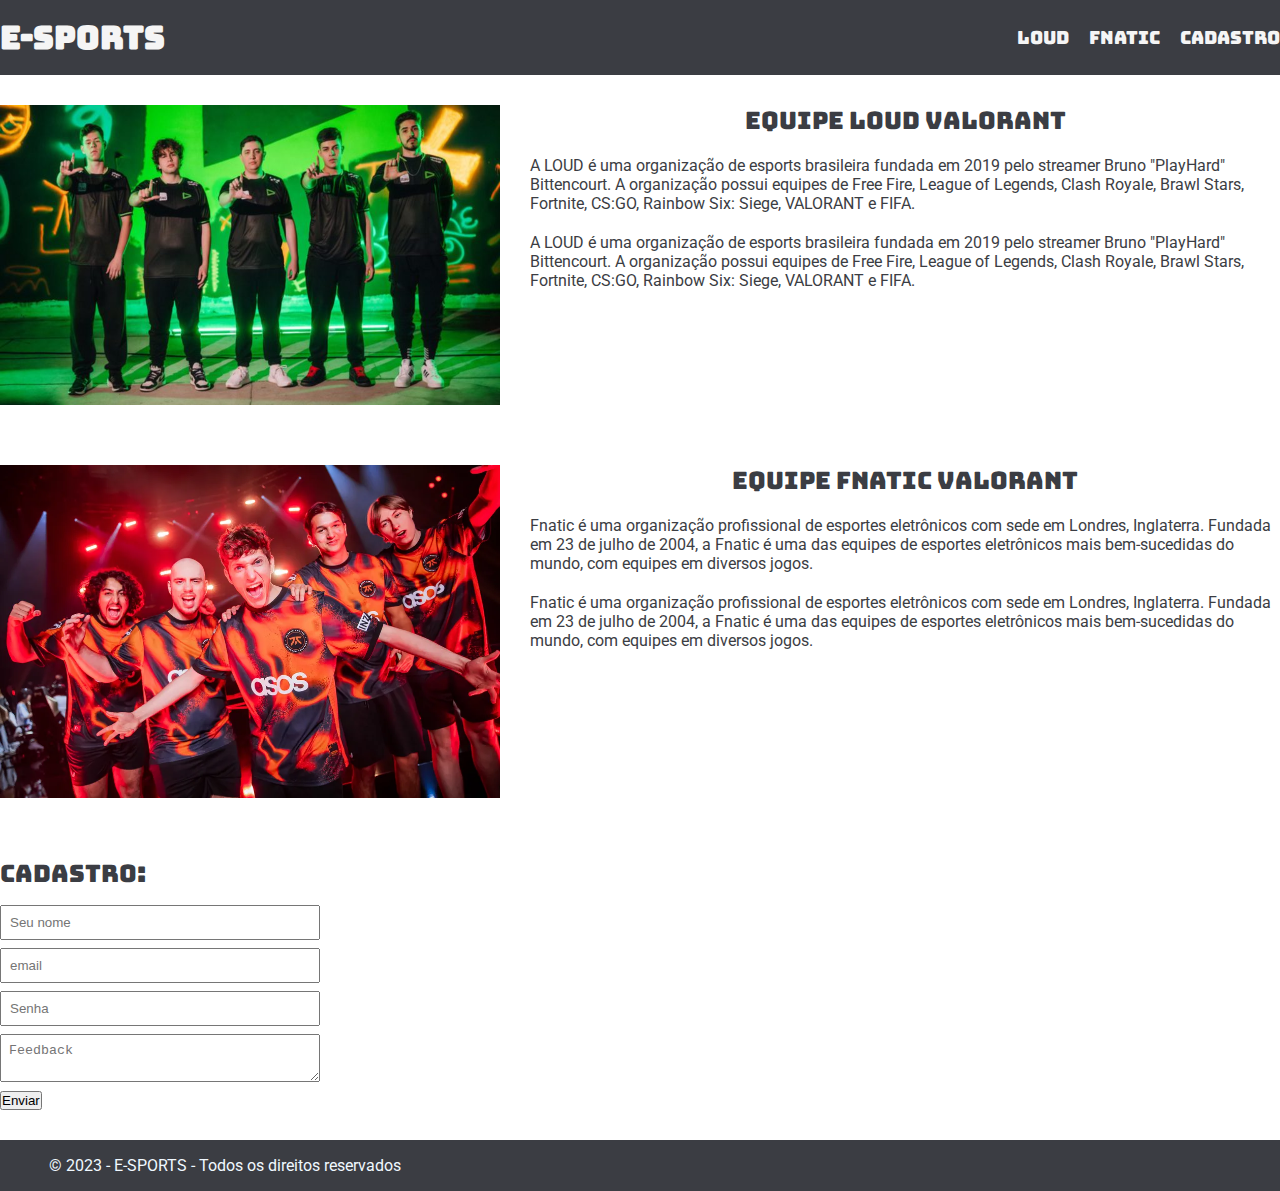
<file: Exercicio_site/index.html>
<!DOCTYPE html>
<html lang="en">
<head>
    <meta charset="UTF-8">
    <meta name="viewport" content="width=device-width, initial-scale=1.0">
    <title>E-SPORTS</title>
    <link rel="stylesheet" href="./main.css">
    <link rel="stylesheet" href="./reset.css">

    <link rel="preconnect" href="https://fonts.googleapis.com">
    <link rel="preconnect" href="https://fonts.googleapis.com">
    <link rel="preconnect" href="https://fonts.gstatic.com" crossorigin>
    <link href="https://fonts.googleapis.com/css2?family=Bungee&family=Roboto&display=swap" rel="stylesheet">
</head>
<body>
    <header>
        <div class="container">
            <h1>E-SPORTS</h1>
            <nav>
                <ul>
                    <li>
                        <a href="#loud">LOUD</a>
                    </li>
                    <li>
                        <a href="#fnatic">FNATIC</a>
                    </li>
                    <li>
                        <a href="#cadastro">Cadastro</a>
                    </li>
                </ul>
            </nav>
        </div>
    </header>
    <section id="loud">
        <div class="container">
            <img src="cauanzin-loud-valorant-champions-2023-1-800x450.jpg" alt="Loud" style="width: 500px; height: 300px;">
            <div class="texto">
            <h2 class="sub">Equipe loud valorant</h2>
            <p>
                A LOUD é uma organização de esports brasileira fundada em 2019 pelo streamer Bruno "PlayHard" Bittencourt. A organização possui equipes de Free Fire, League of Legends, Clash Royale, Brawl Stars, Fortnite, CS:GO, Rainbow Six: Siege, VALORANT e FIFA.
            </p>
            <p>
                A LOUD é uma organização de esports brasileira fundada em 2019 pelo streamer Bruno "PlayHard" Bittencourt. A organização possui equipes de Free Fire, League of Legends, Clash Royale, Brawl Stars, Fortnite, CS:GO, Rainbow Six: Siege, VALORANT e FIFA.
            </p>
            </div>
        </div>
    </section>    
    <section id="fnatic">
        <div class="container">
                <img src="./53103520100-d8bfe7d10f-k.jpg.webp " alt="Fnatic" style="width: 500px; height: 300;">            
            <div class="texto">
                <h2 class="sub">Equipe fnatic valorant</h2>
                <p>
                    Fnatic é uma organização profissional de esportes eletrônicos com sede em Londres, Inglaterra. Fundada em 23 de julho de 2004, a Fnatic é uma das equipes de esportes eletrônicos mais bem-sucedidas do mundo, com equipes em diversos jogos.
                </p>
                <p>
                    Fnatic é uma organização profissional de esportes eletrônicos com sede em Londres, Inglaterra. Fundada em 23 de julho de 2004, a Fnatic é uma das equipes de esportes eletrônicos mais bem-sucedidas do mundo, com equipes em diversos jogos.
                </p>
            </div>    
        </div>
    </section>
    <section id="cadastro">
        <div class="container">
            <h2>Cadastro:</h2>
            <div>
                <form>
                    <input type="text" placeholder="Seu nome" required>
                    <input type="email" placeholder="email" required>
                    <input type="password" placeholder="Senha" required>
                    <textarea placeholder="Feedback" required></textarea>
                    <button type="submit">Enviar</button>
                </form>
            </div>
        </div>
    </section>
    <footer>
        &copy; 2023 - E-SPORTS - Todos os direitos reservados
    </footer>
</body>
</html>
</file>
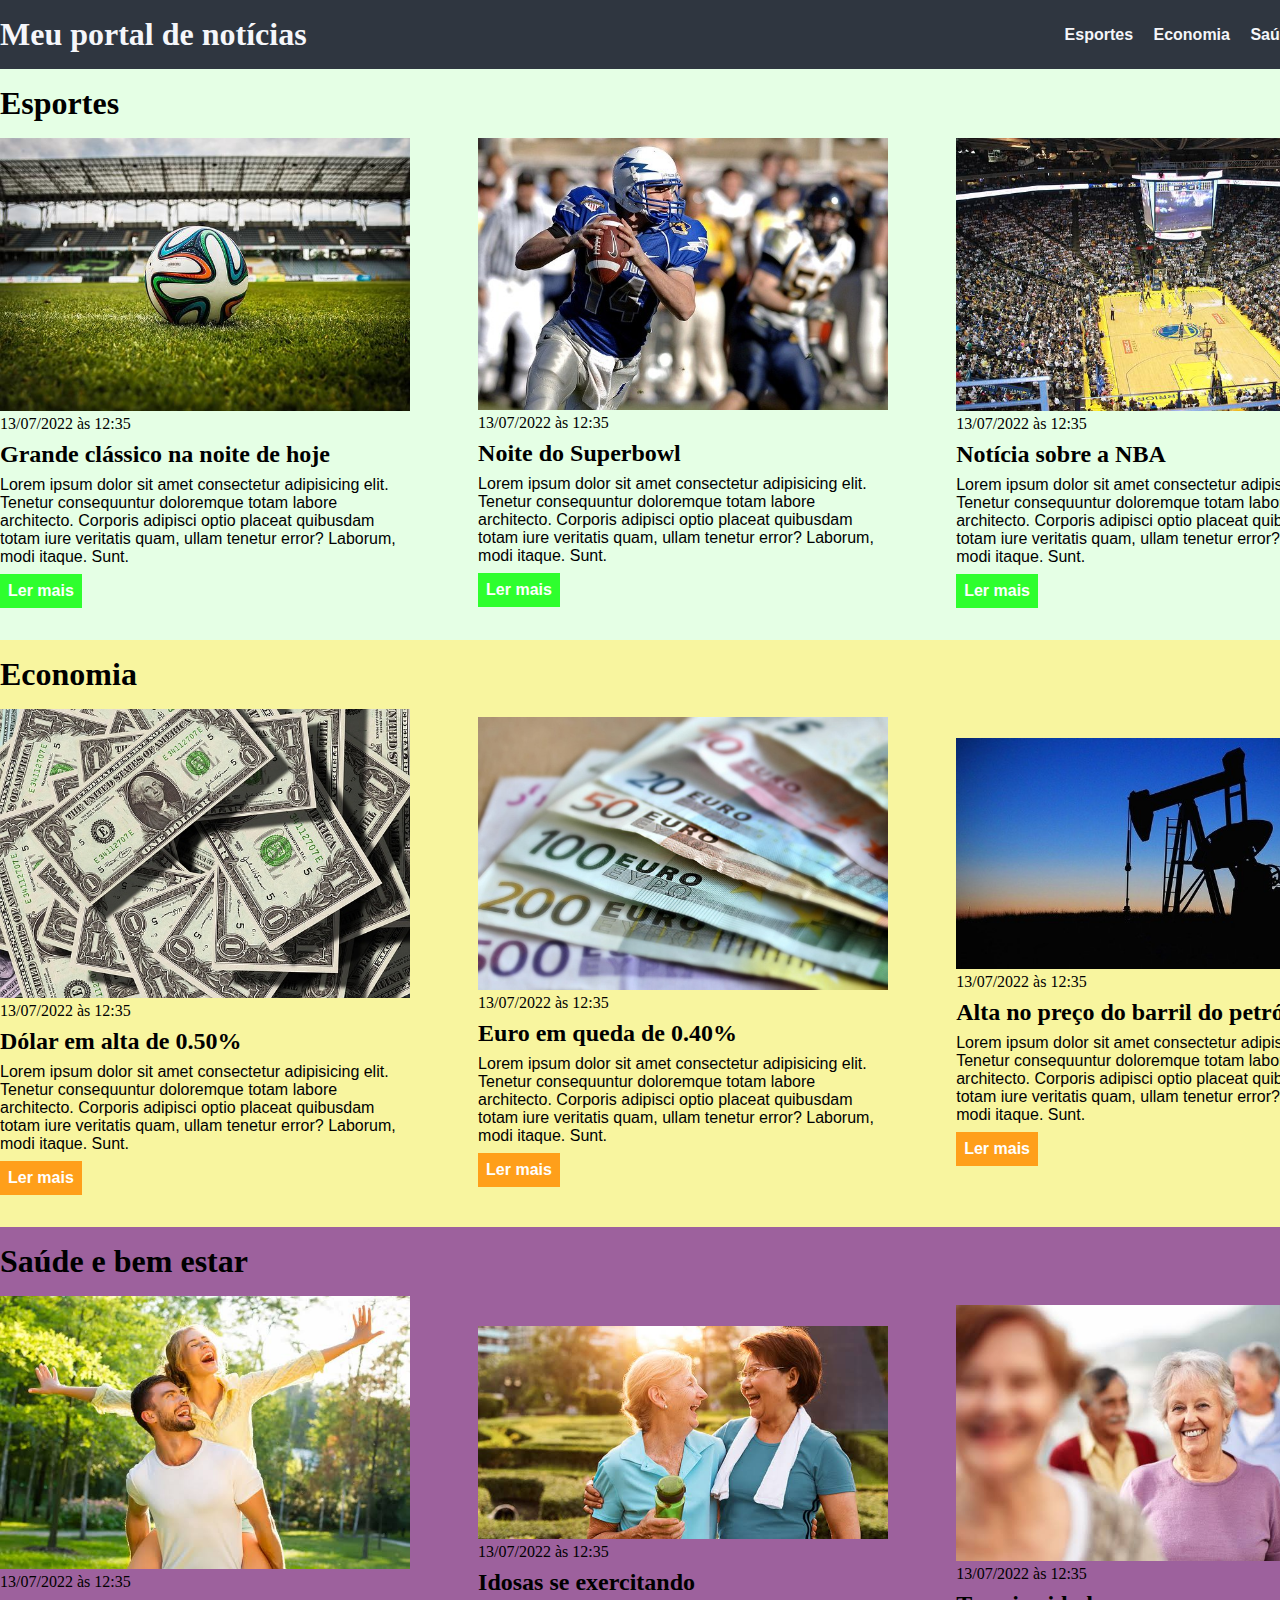
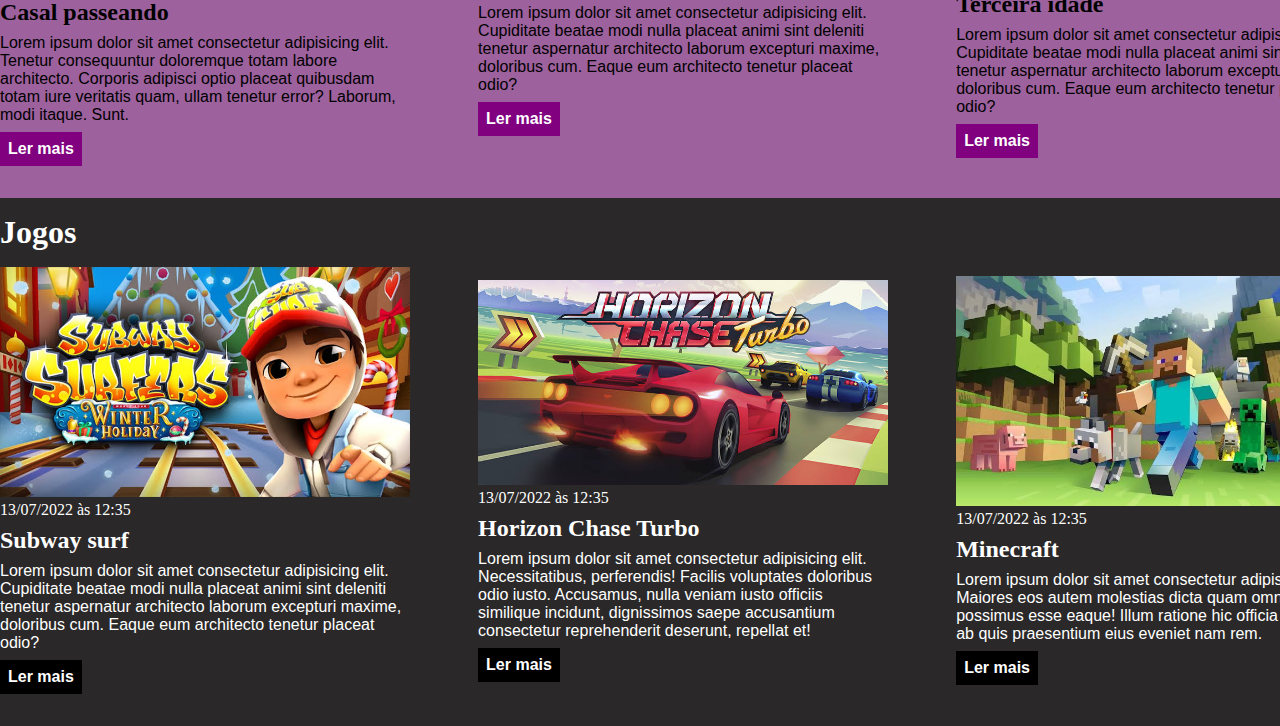
<file: Modulo 4 CSS/index.html>
<!DOCTYPE html>
<html lang="pt-BR">
<head>
    <meta charset="UTF-8">
    <meta http-equiv="X-UA-Compatible" content="IE=edge">
    <meta name="viewport" content="width=device-width, initial-scale=1.0">
    <title>Meu portal de notícias</title>
    <link rel="stylesheet" href="./main.css" />
</head>
<body>
    <header>
        <div class="container">
            <h1>Meu portal de notícias</h1>
            <nav>
                <ul>
                <li>
                        <a href="#esportes" title="Ir para a seção de esportes">Esportes</a>
                    </li>
                    <li>
                        <a href="#economia" title="Ir para a seção de notícias">Economia</a>
                    </li>
                    <li>
                        <a href="#saude-bem-estar">Saúde</a>
                    </li>
                    <li>
                        <a href="jogos">Jogos</a>
                    </li>
                </ul>
            </nav>
        </div>
    </header>
    <section id="esportes">
       <div class="container">
        <h2>Esportes</h2>
        <div class="articles">
            <article>
                <img src="./imagens/futebol.jpg" alt="Bola de futebol no gramado" />
                <header>
                    <time>13/07/2022 às 12:35</time>
                </header>
                <h3>Grande clássico na noite de hoje</h3>
                <p>
                    Lorem ipsum dolor sit amet consectetur adipisicing elit. Tenetur consequuntur doloremque totam labore architecto. Corporis adipisci optio placeat quibusdam totam iure veritatis quam, ullam tenetur error? Laborum, modi itaque. Sunt.
                </p>
                <a href="#" title="Leia a notícia completa">Ler mais</a>
            </article>
            <article>
                <img src="./imagens/futebol-americano.jpg" alt="Jogador de futebol americano correndo com a bola na mão" />
                <header>
                    <time class="data">13/07/2022 às 12:35</time>
                </header>
                <h3>Noite do Superbowl</h3>
                <p>
                    Lorem ipsum dolor sit amet consectetur adipisicing elit. Tenetur consequuntur doloremque totam labore architecto. Corporis adipisci optio placeat quibusdam totam iure veritatis quam, ullam tenetur error? Laborum, modi itaque. Sunt.
                </p>
                <a href="#" title="Leia a notícia completa">Ler mais</a>
            </article>
            <article>
                <img src="./imagens/basquete.jpg" title="Vista aérea de uma quadra de basquete" />
                <header>
                    <time>13/07/2022 às 12:35</time>
                </header>
                <h3>Notícia sobre a NBA</h3>
                <p>
                    Lorem ipsum dolor sit amet consectetur adipisicing elit. Tenetur consequuntur doloremque totam labore architecto. Corporis adipisci optio placeat quibusdam totam iure veritatis quam, ullam tenetur error? Laborum, modi itaque. Sunt.
                </p>
                <a href="#" title="Leia a notícia completa">Ler mais</a>
            </article>
        </div>
       </div>
    </section>
    <section id="economia">
        <div class="container">
            <h2>Economia</h2>
        <div class="articles">
            <article>
                <img src="./imagens/dolares.jpg" alt="Muitos dólares" />
                <header>
                    <time>13/07/2022 às 12:35</time>
                </header>
                <h3>Dólar em alta de 0.50%</h3>
                <p>
                    Lorem ipsum dolor sit amet consectetur adipisicing elit. Tenetur consequuntur doloremque totam labore architecto. Corporis adipisci optio placeat quibusdam totam iure veritatis quam, ullam tenetur error? Laborum, modi itaque. Sunt.
                </p>
                <a href="#" title="Leia a notícia completa">Ler mais</a>
            </article>
            <article>
                <img src="./imagens/euro.jpg" alt="Várias notas de euro" />
                <header>
                    <time>13/07/2022 às 12:35</time>
                </header>
                <h3>Euro em queda de 0.40%</h3>
                <p>
                    Lorem ipsum dolor sit amet consectetur adipisicing elit. Tenetur consequuntur doloremque totam labore architecto. Corporis adipisci optio placeat quibusdam totam iure veritatis quam, ullam tenetur error? Laborum, modi itaque. Sunt.
                </p>
                <a href="#" title="Leia a notícia completa">Ler mais</a>
            </article>
            <article>
                <img src="./imagens/petroleo.jpg" alt="Extração de petróleo" />
                <header>
                    <time>13/07/2022 às 12:35</time>
                </header>
                <h3>Alta no preço do barril do petróleo</h3>
                <p>
                    Lorem ipsum dolor sit amet consectetur adipisicing elit. Tenetur consequuntur doloremque totam labore architecto. Corporis adipisci optio placeat quibusdam totam iure veritatis quam, ullam tenetur error? Laborum, modi itaque. Sunt.
                </p>
                <a href="#" title="Leia a notícia completa">Ler mais</a>
            </article>
        </div>
        </div>
    </section>
    <section id="saude-bem-estar">
        <div class="container">
            <h2>Saúde e bem estar</h2>
            <div class="articles">
                <article>
                    <img src="./imagens/IMG_7135.JPG" alt="casal" />
                    <header>
                        <time>13/07/2022 às 12:35</time>
                    </header>
                    <h3>Casal passeando</h3>
                    <p>
                        Lorem ipsum dolor sit amet consectetur adipisicing elit. Tenetur consequuntur doloremque totam labore architecto. Corporis adipisci optio placeat quibusdam totam iure veritatis quam, ullam tenetur error? Laborum, modi itaque. Sunt.
                    </p>
                    <a href="#" title="Leia a notícia completa">Ler mais</a>
                </article>
                <article>
                    <img src="./imagens/IMG_7136.JPG" alt="">
                    <header>
                        <time>13/07/2022 às 12:35</time>
                    </header>
                    <h3>Idosas se exercitando</h3>
                    <p>
                        Lorem ipsum dolor sit amet consectetur adipisicing elit. Cupiditate beatae modi nulla placeat animi sint deleniti tenetur aspernatur architecto laborum excepturi maxime, doloribus cum. Eaque eum architecto tenetur placeat odio?
                    </p>
                    <a href="#" title="Leia a notícia completa">Ler mais</a>
                </article>
                <article>
                    <img src="./imagens/IMG_7137.JPG" alt="">
                    <header>
                        <time>13/07/2022 às 12:35</time>
                    </header>
                    <h3>Terceira idade</h3>
                    <p>
                        Lorem ipsum dolor sit amet consectetur adipisicing elit. Cupiditate beatae modi nulla placeat animi sint deleniti tenetur aspernatur architecto laborum excepturi maxime, doloribus cum. Eaque eum architecto tenetur placeat odio?
                    </p>
                    <a href="#" title="Leia a notícia completa">Ler mais</a>
                </article>
            </div>
        </div>
    </section>
    <section id="jogos">
        <div class="container">
            <h2>Jogos</h2>
            <div class="articles">
                <article>
                    <img src="./imagens/IMG_7138.JPG" alt="">
                    <header>
                        <time>13/07/2022 às 12:35</time>
                    </header>
                    <h3>Subway surf</h3>
                    <p>
                        Lorem ipsum dolor sit amet consectetur adipisicing elit. Cupiditate beatae modi nulla placeat animi sint deleniti tenetur aspernatur architecto laborum excepturi maxime, doloribus cum. Eaque eum architecto tenetur placeat odio?
                    </p>
                    <a href="#" title="Leia a notícia completa">Ler mais</a>
                </article>
                <article>
                    <img src="./imagens/IMG_7139.JPG" alt="">
                    <header>
                        <time>13/07/2022 às 12:35</time>
                    </header>
                    <h3>Horizon Chase Turbo</h3>
                    <p>
                        Lorem ipsum dolor sit amet consectetur adipisicing elit. Necessitatibus, perferendis! Facilis voluptates doloribus odio iusto. Accusamus, nulla veniam iusto officiis similique incidunt, dignissimos saepe accusantium consectetur reprehenderit deserunt, repellat et!
                    </p>
                    <a href="#" title="Leia a notícia completa">Ler mais</a>
                </article>
                <article>
                    <img src="./imagens/IMG_7140.JPG" alt="">
                    <header>
                        <time>13/07/2022 às 12:35</time>
                    </header>
                     <h3>Minecraft</h3>
                     <p>
                        Lorem ipsum dolor sit amet consectetur adipisicing elit. Maiores eos autem molestias dicta quam omnis possimus esse eaque! Illum ratione hic officia excepturi ab quis praesentium eius eveniet nam rem.
                     </p>
                     <a href="#" title="Leia a notícia completa">Ler mais</a>
                </article>
            </div>
        </div>
    </section>
</body>
</html>
</file>
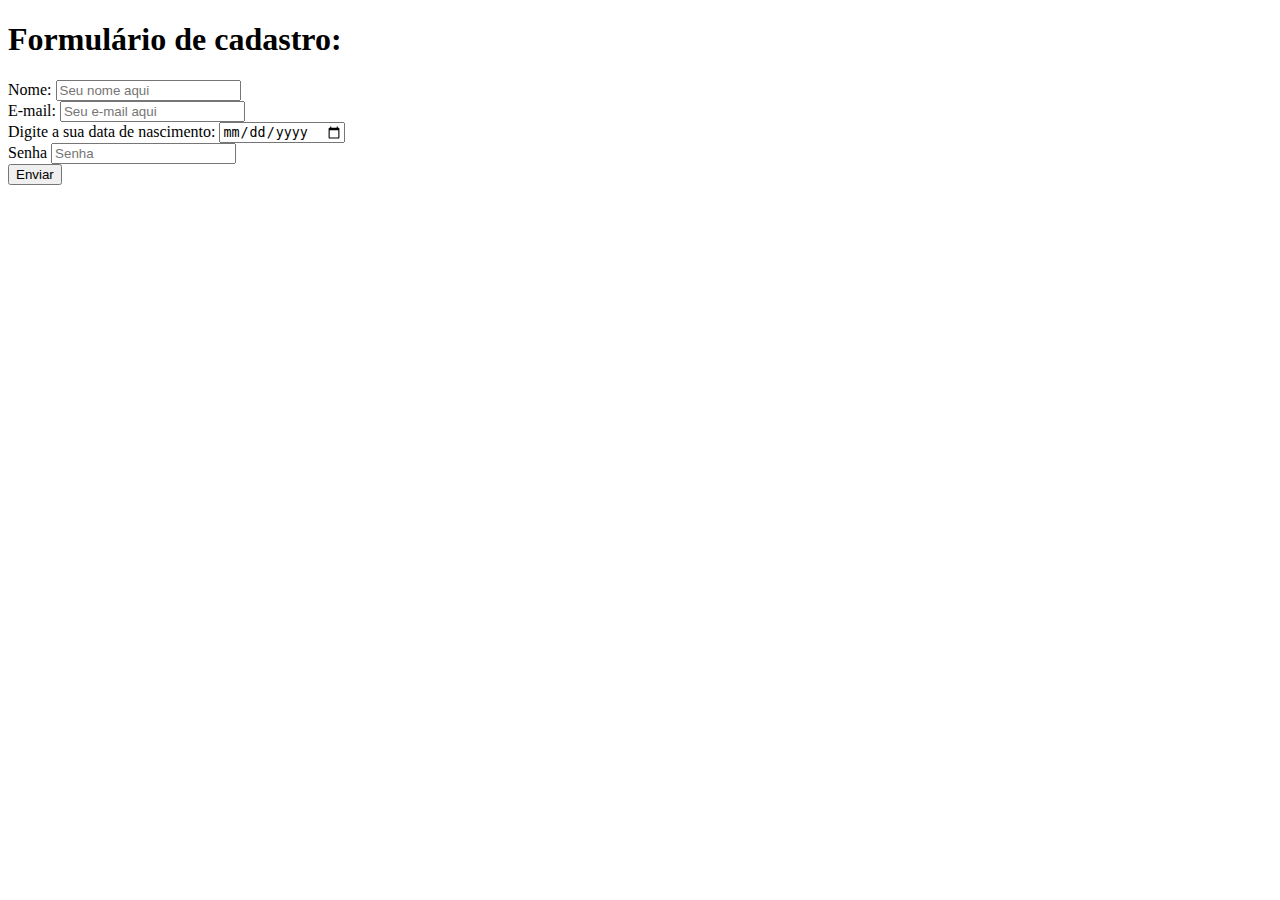
<file: Modulo 3 HTML/Modulo 3 HTML.html>
<!DOCTYPE html>
<html lang="en">
<head>
    <meta charset="UTF-8">
    <meta name="viewport" content="width=device-width, initial-scale=1.0">
    <title>Modulo 3 HTML</title>
</head>
<body>
    <h1>
        Formulário de cadastro:
    </h1>
<form>
    <label for="nome">Nome:</label>
    <input id="nome" type="text" placeholder="Seu nome aqui">
    <br>
    <label for="email">E-mail:</label>
    <input id="email" type="email" placeholder="Seu e-mail aqui">
    <br>
    <label for="nascimento">Digite a sua data de nascimento:</label>
    <input type="date" id="nascimento" name="nascimento">
    <br>

    <label for="senha">Senha</label>
    <input id="senha" type="password" placeholder="Senha">
    <br>

    <button type="submit">Enviar</button>
</form>
    



</body>
</html>
</file>
<file: Exercicio_site/main.css>
/*FONTES

font-family: 'Bungee', cursive;
font-family: 'Roboto', sans-serif;

FONTES*/
body{
    font-family: 'roboto', sans-serif;
    font-weight: normal;
}

header{
    background-color: #3b3d43;
    padding: 16px 0;
    color: whitesmoke;
}

header,
section h2,
section h3{
    font-family: 'Bungee', cursive;
    font-weight: normal;
}

header nav li{
    display: inline;
    margin-left: 16px;
    font-size: 18px;
}

header nav li a{
    color: whitesmoke;
    text-decoration: none;
}

header .container,
section .container{
    display: flex;
    align-items: center;
    justify-content: space-between;
}

.container{
    max-width: 1280px;
    width: 100%;
    margin: 0 auto;
}

section{
    padding: 30px 0;
    color: #3b3d43;
}

section .container{
    align-items: flex-start;
}

section h2{
    margin-bottom: 16px
}

section h3{
    margin-bottom: 16px;
}

.texto{
    margin-left: 30px;
}

.sub{
    text-align: center;
}

section p{
    margin-top: 20px;
}

form input,
form textarea,
form bottom{
    display: block;
    width: 320px;
    margin-bottom: 8px;
    padding: 8px;
}

input:focus,
form:focus{
    outline-color: black;
}

form bottom:hover{
    cursor: pointer;
    color: whitesmoke;
    background-color: black;
}

#cadastro .container{
    display: block;
}

footer{
    background-color: #3b3d43;
    color: aliceblue;
    padding: 16px 0;
}

footer{
    padding-left: 49px;
}
</file>
<file: Modulo 4 CSS/main.css>
*{
    box-sizing: border-box;
    margin: 0;
    padding: 0;
}

body > header{
    background-color: #2f3640;
    padding: 16px 0;
    color: #f5f6fa;
}

header .container{
    display: flex;
    align-items: center;
    justify-content: space-between;
}

header li{
    display: inline;
    font-family: Arial, Helvetica, sans-serif;
    font-weight: bold;
    margin-left: 16px;
}

header li a{
    color: #f5f6fa;
    text-decoration: none;
}

.container{
    width: 1366px;
    margin: 0 auto 0 auto;
}

section .articles{
    display: flex;
    flex-wrap: wrap;
    justify-content: space-between;
    align-items: center;
}

.articles article img{
   /* height: 180px; */
   width: 100%;
}

.articles article{
    width: 30%;
}

section{
    padding: 16px 0;
}

section h2,
.articles article{
    margin-bottom: 16px;
}

.articles article h3{
    margin-bottom: 8px;
    margin-top: 8px;
}

.articles article a{
    background-color: blue;
    color: white;
    padding: 8px;
    display: inline-block;
    text-decoration: none;
    font-weight: bold;
    margin-top: 8px;
}

.articles article a:hover{
    text-decoration: underline;
}

header .container li:hover{
    text-decoration: underline;
}

.articles article p,
.articles article a{
    font-family: arial, Arial, Helvetica, sans-serif;
}

.articles article h3{
    font-size: 24px;
}

section h2{
    font-size: 32px;
}

#esportes{
    background-color: rgba(0, 255, 0, 0.1);
}

#esportes .articles article a{
    background-color: rgba(0, 255, 0, 0.8);
}

#economia{
    background-color: #f8f59f;
}

#economia .articles article a{
    background-color: #ff9f1a;
}

#saude-bem-estar{
    background-color: rgb(157, 97, 157);    
}

#saude-bem-estar .articles article a{
    background-color: purple;
}

#jogos{
    background-color: rgb(42, 40, 40);   
}

#jogos .articles article a{
    background-color: rgb(0, 0, 0);
}

#jogos{
    color: white;
}
</file>
